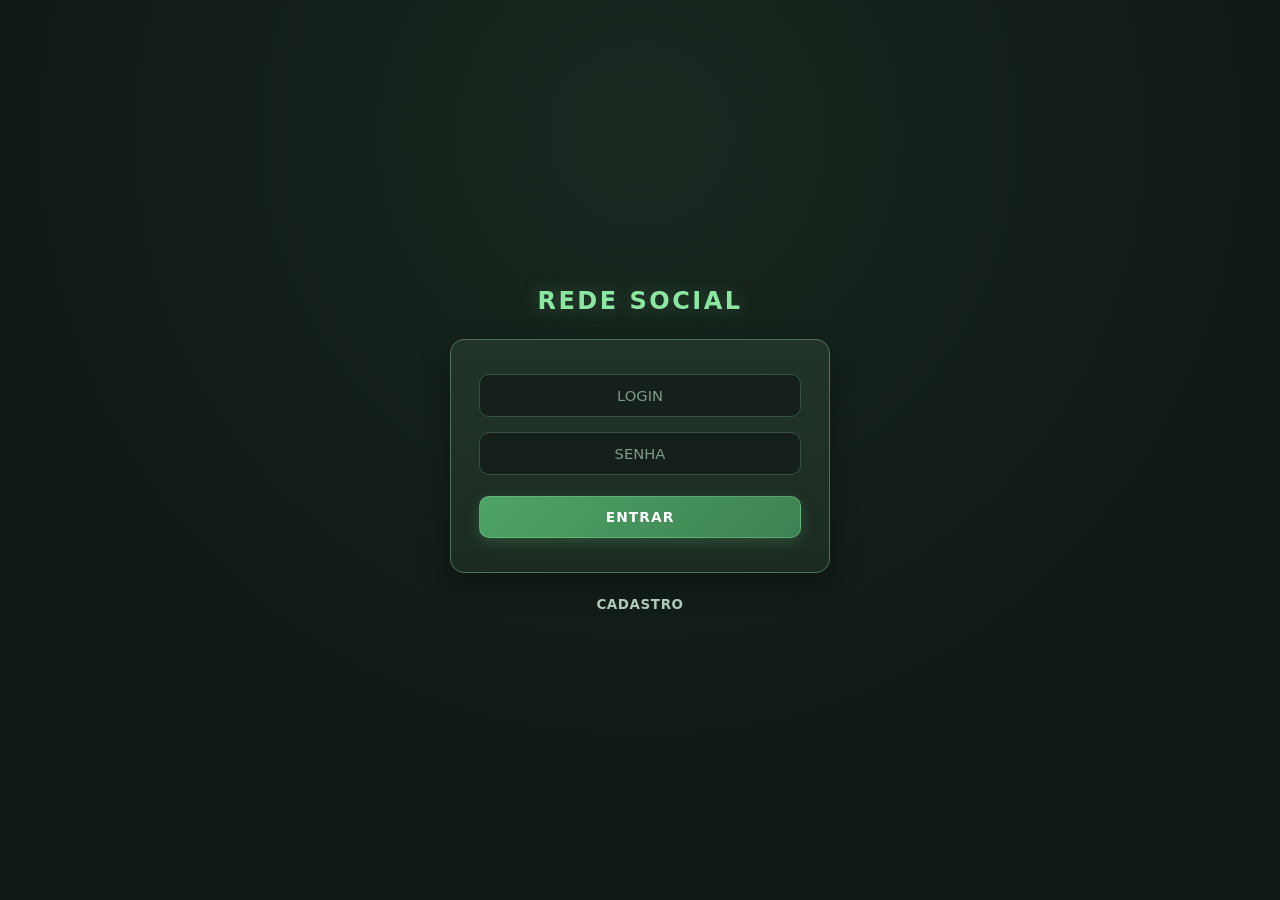
<file: index.html>
<!DOCTYPE html>
<html lang="pt-BR">
<head>
    <meta charset="UTF-8">
    <meta name="viewport" content="width=device-width, initial-scale=1.0">
    <title>Login - Rede Social</title>
    <link rel="stylesheet" href="css/auth.css">
</head>
<body>

    <main class="container-auth">
        <h1 class="titulo-rede">REDE SOCIAL</h1>

        <div class="cartao-auth">
            <form id="form-login" class="form-auth">
                <div class="grupo-campo">
                    <input type="text" id="login-usuario" placeholder="LOGIN" required>
                </div>

                <div class="grupo-campo">
                    <input type="password" id="login-senha" placeholder="SENHA" required>
                </div>

                <p id="msg-erro" class="msg-erro escondido"></p>

                <button type="submit" class="btn-enviar" id="btn-entrar">ENTRAR</button>
            </form>
        </div>

        <a href="html/cadastro.html" class="link-auth">CADASTRO</a>
    </main>

    <script type="module" src="js/auth.js"></script>
</body>
</html>
</file>
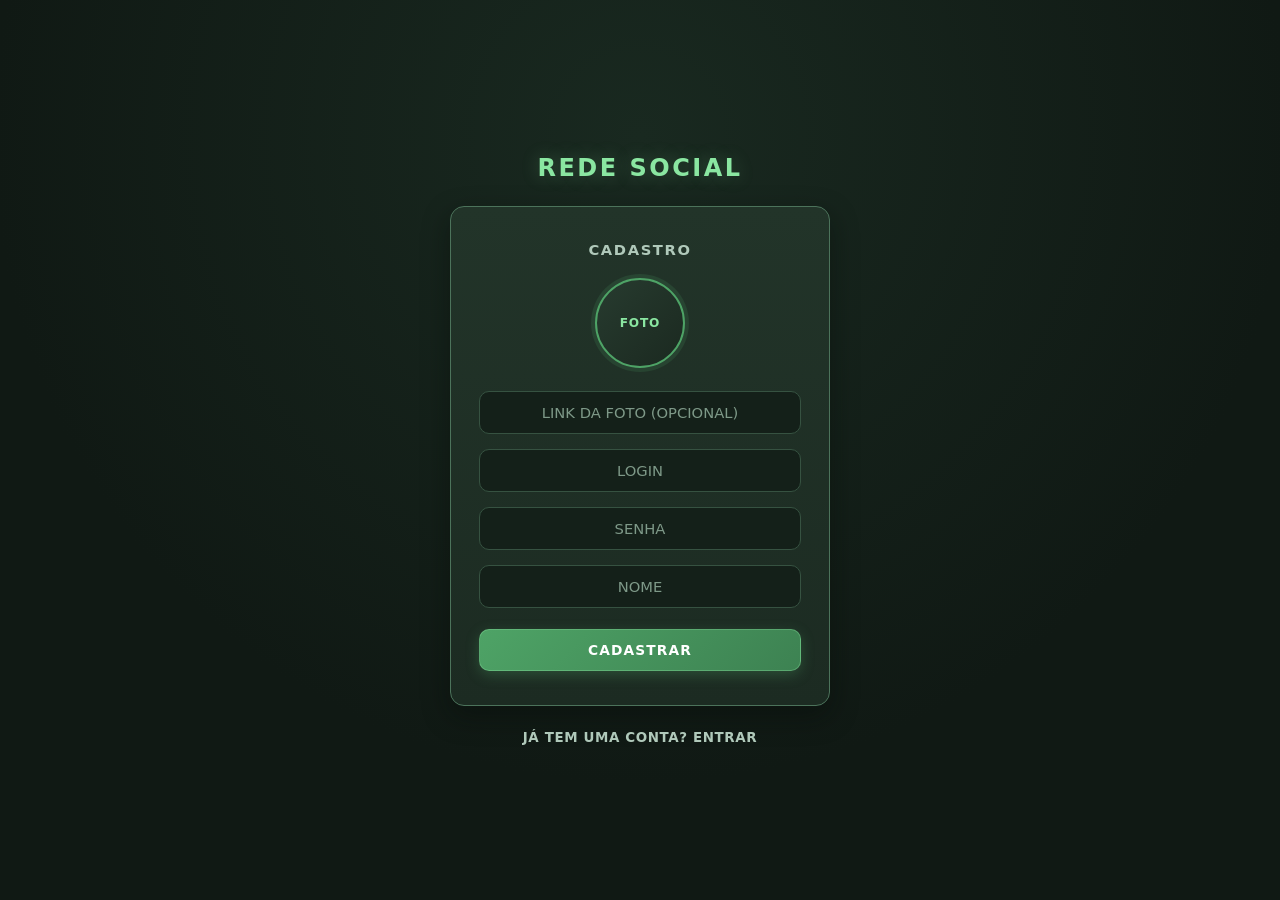
<file: html/cadastro.html>
<!DOCTYPE html>
<html lang="pt-BR">
<head>
    <meta charset="UTF-8">
    <meta name="viewport" content="width=device-width, initial-scale=1.0">
    <title>Cadastro - Rede Social</title>
    <link rel="stylesheet" href="../css/auth.css">
</head>
<body>

    <main class="container-auth">
        <h1 class="titulo-rede">REDE SOCIAL</h1>
        
        <div class="cartao-auth">
            <h2 class="subtitulo-cartao">CADASTRO</h2>

            <form id="form-cadastro" class="form-auth">
                <div class="area-foto">
                    <div class="circulo-foto">
                        <span id="texto-foto">FOTO</span>
                        <img id="preview-foto" class="img-preview escondido" alt="Preview">
                    </div>
                </div>

                <div class="grupo-campo">
                    <input type="url" id="cadastro-foto-url" maxlength="255" placeholder="LINK DA FOTO (OPCIONAL)">
                </div>

                <div class="grupo-campo">
                    <input type="text" id="cadastro-login" placeholder="LOGIN" required>
                </div>
                
                <div class="grupo-campo">
                    <input type="password" id="cadastro-senha" placeholder="SENHA" required>
                </div>
                
                <div class="grupo-campo">
                    <input type="text" id="cadastro-nome" placeholder="NOME" required>
                </div>

                <p id="msg-erro" class="msg-erro escondido"></p>

                <button type="submit" class="btn-enviar" id="btn-cadastrar">CADASTRAR</button>
            </form>
        </div>

        <a href="../index.html" class="link-auth">JÁ TEM UMA CONTA? ENTRAR</a>
    </main>

    <script type="module" src="../js/auth.js"></script>
</body>
</html>
</file>
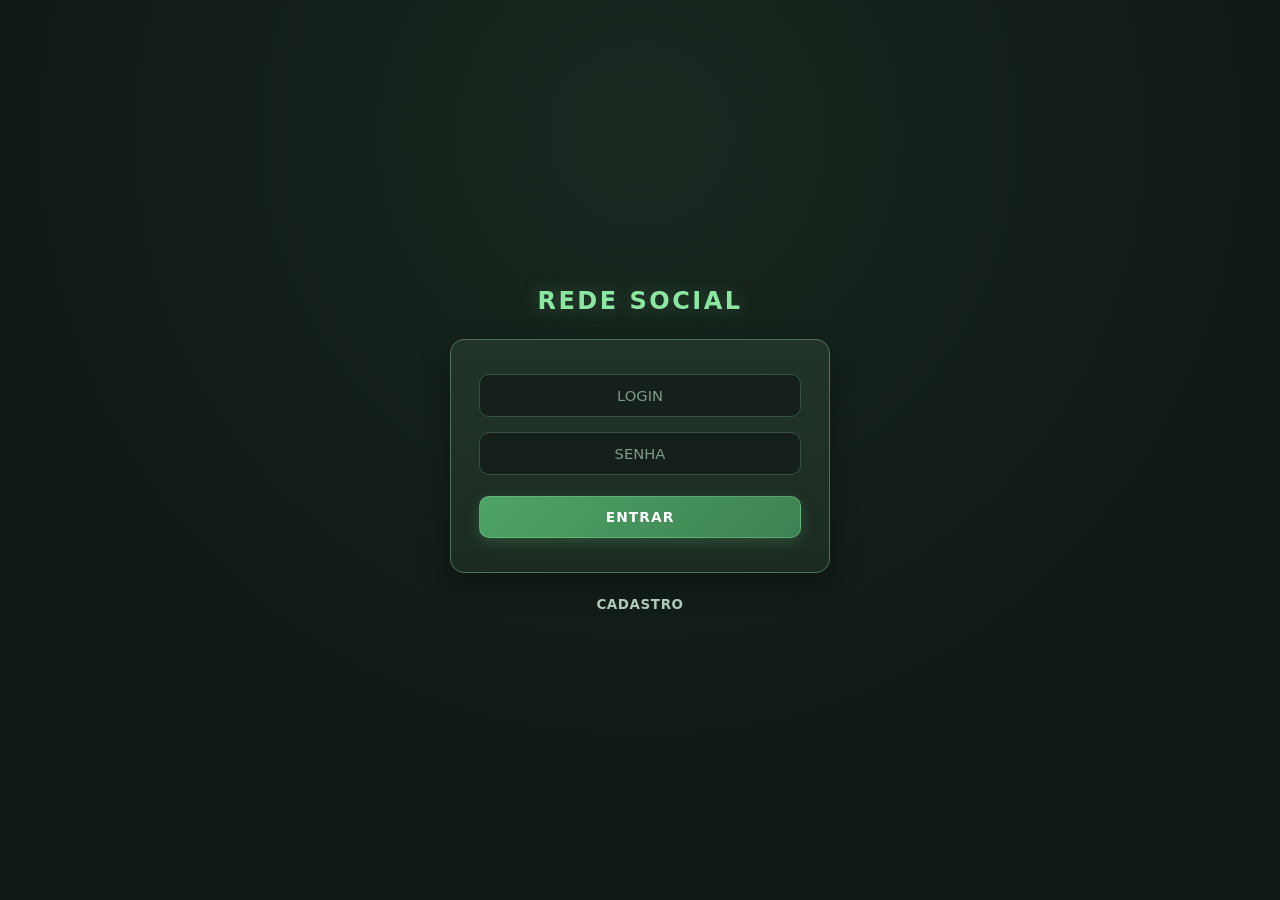
<file: html/feed.html>
<!DOCTYPE html>
<html lang="pt-BR">
<head>
    <meta charset="UTF-8">
    <meta name="viewport" content="width=device-width, initial-scale=1.0">
    <title>Feed - Rede Social</title>
    <link rel="stylesheet" href="../css/feed.css">
</head>
<body>

    <header class="topo-feed">
        <div class="topo-conteudo">
            <h1 class="logo-rede">REDE SOCIAL</h1>
            <div class="topo-usuario">
                <div class="avatar-pequeno" id="topo-avatar"></div>
                <span id="topo-nome">Carregando...</span>
                <button type="button" id="btn-sair" class="btn-sair">SAIR</button>
            </div>
        </div>
    </header>

    <main class="layout-tres-colunas">
        
        <!-- Perfil e Filtro -->
        <aside class="coluna-esquerda">
            <div class="card-perfil">
                <div class="avatar-grande" id="perfil-avatar"></div>
                <h2 id="perfil-nome" class="perfil-nome">Usuário</h2>
                <p id="perfil-login" class="perfil-login">@login</p>
                <div class="perfil-stats">
                    <div>
                        <strong id="stat-posts">0</strong>
                        <span>Posts</span>
                    </div>
                    <div>
                        <strong id="stat-likes">0</strong>
                        <span>Likes dados</span>
                    </div>
                </div>
            </div>

            <nav class="menu-lateral">
                <button type="button" id="btn-todos-posts" class="item-menu ativo">Todos os posts</button>
                <button type="button" id="btn-meus-posts" class="item-menu">Meus posts</button>
            </nav>
        </aside>

        <!--Criar Post + Lista de Posts -->
        <section class="coluna-central">
            <form id="form-novo-post" class="card-criar-post">
                <textarea id="texto-novo-post" rows="3" placeholder="No que você está pensando?"></textarea>

                <div id="grupo-url-post" class="grupo-url-post escondido">
                    <input type="url" id="input-img-post" maxlength="255" placeholder="Link da foto (opcional)">
                </div>

                <div id="area-preview-post" class="preview-post escondido">
                    <img id="img-preview-post" alt="Preview do post">
                    <button type="button" id="btn-remover-img-post" class="btn-remover-img">Remover foto</button>
                </div>

                <p id="erro-post" class="msg-erro escondido"></p>

                <div class="acoes-criar-post">
                    <button type="button" id="btn-toggle-url-post" class="btn-secundario">+ Foto</button>
                    <button type="submit" class="btn-primario">PUBLICAR</button>
                </div>
            </form>

            <div id="barra-filtro" class="barra-filtro escondido">
                <span id="texto-filtro">Filtrando posts</span>
                <button type="button" id="btn-limpar-filtro" class="btn-link">Mostrar todos</button>
            </div>

            <div id="lista-posts" class="lista-posts">
                <p class="estado-vazio">Carregando feed...</p>
            </div>
        </section>

        <!-- Usuários da Rede -->
        <aside class="coluna-direita">
            <div class="card-usuarios">
                <h3 class="titulo-lateral">USUÁRIOS</h3>
                <ul id="lista-usuarios" class="lista-usuarios">
                    <li class="estado-vazio">Carregando...</li>
                </ul>
            </div>
        </aside>
    </main>

    <!-- EDIÇÃO DE POST -->
    <div id="modal-editar-post" class="modal-fundo escondido">
        <div class="modal-caixa">
            <h3>Editar Post</h3>
            <form id="form-editar-post">
                <input type="hidden" id="editar-post-id">
                <textarea id="editar-post-texto" rows="4" required></textarea>

                <div class="grupo-url-post">
                    <input type="url" id="editar-post-input-img" maxlength="255" placeholder="Link da foto (opcional)">
                </div>

                <p id="status-img-edicao" class="texto-auxiliar"></p>

                <div class="botoes-modal">
                    <button type="button" id="btn-cancelar-edicao" class="btn-secundario">Cancelar</button>
                    <button type="submit" class="btn-primario">Salvar alterações</button>
                </div>
            </form>
        </div>
    </div>

    <!-- EDITAR COMENTÁRIO -->
    <div id="modal-editar-comentario" class="modal-fundo escondido">
        <div class="modal-caixa">
            <h3>Editar Comentário</h3>
            <form id="form-editar-comentario">
                <input type="hidden" id="editar-comentario-id">
                <textarea id="editar-comentario-texto" rows="3" required></textarea>

                <div class="botoes-modal">
                    <button type="button" id="btn-cancelar-comentario" class="btn-secundario">Cancelar</button>
                    <button type="submit" class="btn-primario">Salvar alterações</button>
                </div>
            </form>
        </div>
    </div>

    <!-- CONFIRMAR EXCLUSÃo -->
    <div id="modal-confirmar-exclusao" class="modal-fundo escondido">
        <div class="modal-caixa">
            <h3 id="titulo-confirmar-exclusao">Confirmar exclusão</h3>
            <p id="texto-confirmar-exclusao" class="texto-auxiliar">Tem certeza que deseja excluir este item?</p>

            <div class="botoes-modal">
                <button type="button" id="btn-cancelar-exclusao" class="btn-secundario">Cancelar</button>
                <button type="button" id="btn-confirmar-exclusao" class="btn-perigo">Excluir</button>
            </div>
        </div>
    </div>

    <script type="module" src="../js/feed.js"></script>
</body>
</html>
</file>
<file: css/auth.css>
:root {
    --bg-pagina: #101914;
    --bg-card: #1c2b22;
    --bg-card-elevado: #223429;
    --bg-input: #142019;
    --bg-hover: #283d30;

    --borda-sutil: #365241;
    --borda-destaque: #4c735b;
    --borda-foco: #74c989;

    --verde-primario: #4ea366;
    --verde-primario-hover: #5fb878;
    --verde-menta: #8ae6a1;
    --verde-suave-bg: rgba(116, 201, 137, 0.18);

    --texto-principal: #f0f7f2;
    --texto-secundario: #b0c9ba;
    --texto-mutado: #7e9988;

    --vermelho-sutil: #e06c6c;
    --vermelho-bg: rgba(224, 108, 108, 0.14);

    --sombra-card: 0 10px 28px rgba(6, 12, 8, 0.45);
    --raio-card: 14px;
    --raio-input: 10px;
}

* {
    box-sizing: border-box;
    margin: 0;
    padding: 0;
    font-family: "Segoe UI", system-ui, -apple-system, sans-serif;
}

body {
    background-color: var(--bg-pagina);
    background-image: radial-gradient(circle at 50% 15%, #192920 0%, var(--bg-pagina) 65%);
    min-height: 100vh;
    display: flex;
    justify-content: center;
    align-items: center;
    color: var(--texto-principal);
}

/* Container principal centralizado */
.container-auth {
    display: flex;
    flex-direction: column;
    align-items: center;
    gap: 24px;
    width: 100%;
    max-width: 420px;
    padding: 20px;
}

/* Título em destaque (mesmo estilo do topo do feed) */
.titulo-rede {
    font-size: 1.5rem;
    font-weight: 800;
    letter-spacing: 2.5px;
    color: var(--verde-menta);
    text-align: center;
    text-transform: uppercase;
    text-shadow: 0 0 18px rgba(138, 230, 161, 0.25);
}

/* Subtítulo dentro do card */
.subtitulo-cartao {
    text-align: center;
    font-size: 0.92rem;
    font-weight: 700;
    letter-spacing: 1.6px;
    color: var(--texto-secundario);
    text-transform: uppercase;
    margin-bottom: 20px;
}

/* Caixa principal do formulário */
.cartao-auth {
    background: linear-gradient(180deg, var(--bg-card-elevado) 0%, var(--bg-card) 100%);
    border: 1px solid var(--borda-destaque);
    border-radius: var(--raio-card);
    padding: 34px 28px;
    width: 100%;
    box-shadow: var(--sombra-card);
    transition: border-color 0.2s ease, box-shadow 0.2s ease;
}

.cartao-auth:focus-within {
    border-color: var(--borda-foco);
    box-shadow: 0 12px 32px rgba(6, 12, 8, 0.55), 0 0 0 3px rgba(116, 201, 137, 0.12);
}

.form-auth {
    display: flex;
    flex-direction: column;
    gap: 15px;
}

/* Área de Preview Circular da Foto (mesmo anel do avatar do perfil) */
.area-foto {
    display: flex;
    justify-content: center;
    align-items: center;
    margin-bottom: 8px;
}

.circulo-foto {
    width: 90px;
    height: 90px;
    border-radius: 50%;
    border: 2px solid var(--verde-primario);
    box-shadow: 0 0 0 4px rgba(78, 163, 102, 0.16);
    background: linear-gradient(135deg, #273b2f, #1b2920);
    display: flex;
    justify-content: center;
    align-items: center;
    overflow: hidden;
    position: relative;
}

.circulo-foto span {
    font-size: 0.76rem;
    font-weight: 700;
    color: var(--verde-menta);
    text-transform: uppercase;
    letter-spacing: 0.8px;
}

.img-preview {
    width: 100%;
    height: 100%;
    object-fit: cover;
    position: absolute;
    top: 0;
    left: 0;
}

.escondido {
    display: none !important;
}

/* Campos de entrada */
.grupo-campo input {
    width: 100%;
    padding: 12px 14px;
    border: 1px solid var(--borda-sutil);
    border-radius: var(--raio-input);
    background-color: var(--bg-input);
    font-size: 0.92rem;
    font-weight: 500;
    color: var(--texto-principal);
    text-align: center;
    outline: none;
    transition: border-color 0.2s ease, box-shadow 0.2s ease;
}

.grupo-campo input::placeholder {
    color: var(--texto-mutado);
    font-weight: 500;
}

.grupo-campo input:focus {
    border-color: var(--borda-foco);
    box-shadow: 0 0 0 3px rgba(116, 201, 137, 0.12);
}

/* Mensagem de feedback/erro */
.msg-erro {
    padding: 9px 12px;
    border-radius: 8px;
    background-color: var(--vermelho-bg);
    border: 1px solid rgba(224, 108, 108, 0.35);
    color: #f29b9b;
    font-size: 0.84rem;
    font-weight: 600;
    text-align: center;
}

/* Botão principal (idêntico ao PUBLICAR do feed) */
.btn-enviar {
    width: 100%;
    padding: 12px;
    background: linear-gradient(135deg, var(--verde-primario), #3d8252);
    border: 1px solid rgba(138, 230, 161, 0.35);
    border-radius: var(--raio-input);
    font-size: 0.86rem;
    font-weight: 700;
    letter-spacing: 1.1px;
    text-transform: uppercase;
    color: #ffffff;
    cursor: pointer;
    margin-top: 6px;
    box-shadow: 0 4px 14px rgba(78, 163, 102, 0.3);
    transition: all 0.2s ease;
}

.btn-enviar:hover {
    background: linear-gradient(135deg, var(--verde-primario-hover), #47945e);
    transform: translateY(-1px);
    box-shadow: 0 6px 18px rgba(78, 163, 102, 0.42);
}

.btn-enviar:active {
    transform: translateY(0);
}

/* Link para navegação entre login e cadastro */
.link-auth {
    color: var(--texto-secundario);
    text-decoration: none;
    font-size: 0.84rem;
    font-weight: 600;
    letter-spacing: 0.6px;
    padding-bottom: 2px;
    border-bottom
</file>
<file: css/feed.css>
:root {
    --bg-pagina: #101914;
    --bg-topo: rgba(24, 37, 29, 0.94);
    --bg-card: #1c2b22;
    --bg-card-elevado: #223429;
    --bg-input: #142019;
    --bg-hover: #283d30;

    --borda-sutil: #365241;
    --borda-destaque: #4c735b;
    --borda-foco: #74c989;

    --verde-primario: #4ea366;
    --verde-primario-hover: #5fb878;
    --verde-menta: #8ae6a1;
    --verde-suave-bg: rgba(116, 201, 137, 0.18);

    --texto-principal: #f0f7f2;
    --texto-secundario: #b0c9ba;
    --texto-mutado: #7e9988;

    --vermelho-sutil: #e06c6c;
    --vermelho-bg: rgba(224, 108, 108, 0.14);

    --sombra-card: 0 8px 24px rgba(6, 12, 8, 0.38);
    --raio-card: 14px;
    --raio-input: 10px;
}

* {
    margin: 0;
    padding: 0;
    box-sizing: border-box;
    font-family: "Segoe UI", system-ui, -apple-system, sans-serif;
}

body {
    background-color: var(--bg-pagina);
    color: var(--texto-principal);
    min-height: 100vh;
}

.escondido {
    display: none !important;
}

/* ==================== TOPO ==================== */
.topo-feed {
    position: sticky;
    top: 0;
    z-index: 50;
    background-color: var(--bg-topo);
    backdrop-filter: blur(10px);
    border-bottom: 1px solid var(--borda-sutil);
    padding: 14px 24px;
}

.topo-conteudo {
    max-width: 1220px;
    margin: 0 auto;
    display: flex;
    align-items: center;
    justify-content: space-between;
}

.logo-rede {
    font-size: 1.15rem;
    font-weight: 800;
    letter-spacing: 2.5px;
    color: var(--verde-menta);
    text-shadow: 0 0 18px rgba(126, 212, 148, 0.22);
}

.topo-usuario {
    display: flex;
    align-items: center;
    gap: 12px;
}

#topo-nome {
    font-size: 0.92rem;
    font-weight: 600;
    color: var(--texto-principal);
}

.btn-sair {
    background: transparent;
    border: 1px solid var(--borda-destaque);
    color: var(--texto-secundario);
    padding: 6px 14px;
    border-radius: 8px;
    font-size: 0.78rem;
    font-weight: 700;
    letter-spacing: 0.8px;
    cursor: pointer;
    transition: all 0.2s ease;
}

.btn-sair:hover {
    border-color: var(--vermelho-sutil);
    background-color: var(--vermelho-bg);
    color: #f29b9b;
}

/* ==================== LAYOUT 3 COLUNAS ==================== */
.layout-tres-colunas {
    max-width: 1220px;
    margin: 28px auto;
    padding: 0 24px 48px;
    display: grid;
    grid-template-columns: 260px minmax(0, 1fr) 280px;
    gap: 24px;
    align-items: start;
}

.coluna-esquerda,
.coluna-direita {
    position: sticky;
    top: 82px;
}

/* ==================== CARDS BASE ==================== */
.card-perfil,
.menu-lateral,
.card-criar-post,
.card-post,
.card-usuarios,
.barra-filtro {
    background-color: var(--bg-card);
    border: 1px solid var(--borda-sutil);
    border-radius: var(--raio-card);
    box-shadow: var(--sombra-card);
}

/* ==================== COLUNA ESQUERDA: PERFIL ==================== */
.card-perfil {
    padding: 26px 20px 22px;
    text-align: center;
    background: linear-gradient(180deg, #1b2820 0%, var(--bg-card) 100%);
    margin-bottom: 16px;
}

.avatar-pequeno,
.avatar-grande,
.avatar-post,
.avatar-usuario-lista {
    border-radius: 50%;
    background: linear-gradient(135deg, #273b2f, #1b2920);
    border: 2px solid var(--borda-destaque);
    color: var(--verde-menta);
    font-weight: 700;
    display: flex;
    align-items: center;
    justify-content: center;
    overflow: hidden;
    flex-shrink: 0;
}

.avatar-pequeno img,
.avatar-grande img,
.avatar-post img,
.avatar-usuario-lista img {
    width: 100%;
    height: 100%;
    object-fit: cover;
}

.avatar-pequeno {
    width: 34px;
    height: 34px;
    font-size: 0.9rem;
}

.avatar-grande {
    width: 78px;
    height: 78px;
    margin: 0 auto 14px;
    font-size: 1.8rem;
    border-color: var(--verde-primario);
    box-shadow: 0 0 0 4px rgba(76, 154, 99, 0.15);
}

.perfil-nome {
    font-size: 1.1rem;
    font-weight: 700;
    color: var(--texto-principal);
}

.perfil-login {
    font-size: 0.85rem;
    color: var(--texto-mutado);
    margin-top: 2px;
}

.perfil-stats {
    display: grid;
    grid-template-columns: 1fr 1fr;
    gap: 10px;
    margin-top: 18px;
    padding-top: 16px;
    border-top: 1px solid var(--borda-sutil);
}

.perfil-stats div {
    background-color: var(--bg-input);
    border: 1px solid var(--borda-sutil);
    border-radius: 10px;
    padding: 10px 6px;
}

.perfil-stats strong {
    display: block;
    font-size: 1.15rem;
    font-weight: 800;
    color: var(--verde-menta);
}

.perfil-stats span {
    font-size: 0.75rem;
    color: var(--texto-secundario);
}

/* MENU LATERAL */
.menu-lateral {
    padding: 8px;
    display: flex;
    flex-direction: column;
    gap: 6px;
}

.item-menu {
    width: 100%;
    text-align: left;
    background: transparent;
    border: 1px solid transparent;
    color: var(--texto-secundario);
    padding: 11px 14px;
    border-radius: 10px;
    font-size: 0.9rem;
    font-weight: 600;
    cursor: pointer;
    transition: all 0.2s ease;
    position: relative;
}

.item-menu:hover {
    background-color: var(--bg-hover);
    color: var(--texto-principal);
}

.item-menu.ativo {
    background-color: var(--verde-suave-bg);
    border-color: rgba(126, 212, 148, 0.28);
    color: var(--verde-menta);
    padding-left: 18px;
}

.item-menu.ativo::before {
    content: "";
    position: absolute;
    left: 6px;
    top: 22%;
    height: 56%;
    width: 3px;
    border-radius: 4px;
    background-color: var(--verde-menta);
}

/* ==================== COLUNA CENTRAL: CRIAR POST ==================== */
.card-criar-post {
    padding: 18px;
    margin-bottom: 20px;
    background-color: var(--bg-card-elevado);
    border-color: var(--borda-destaque);
    transition: border-color 0.2s ease, box-shadow 0.2s ease;
}

.card-criar-post:focus-within {
    border-color: var(--borda-foco);
    box-shadow: 0 8px 28px rgba(0, 0, 0, 0.45), 0 0 0 3px rgba(95, 163, 112, 0.12);
}

.card-criar-post textarea,
.modal-caixa textarea {
    width: 100%;
    background-color: var(--bg-input);
    border: 1px solid var(--borda-sutil);
    border-radius: var(--raio-input);
    padding: 13px 14px;
    color: var(--texto-principal);
    font-size: 0.95rem;
    line-height: 1.5;
    resize: vertical;
    outline: none;
    transition: border-color 0.2s ease;
}

.card-criar-post textarea::placeholder,
.grupo-url-post input::placeholder,
.form-comentario input::placeholder {
    color: var(--texto-mutado);
}

.card-criar-post textarea:focus,
.modal-caixa textarea:focus {
    border-color: var(--borda-foco);
}

.grupo-url-post {
    margin-top: 10px;
}

.grupo-url-post input {
    width: 100%;
    background-color: var(--bg-input);
    border: 1px solid var(--borda-sutil);
    border-radius: var(--raio-input);
    padding: 10px 14px;
    color: var(--texto-principal);
    font-size: 0.88rem;
    outline: none;
    transition: border-color 0.2s ease;
}

.grupo-url-post input:focus {
    border-color: var(--borda-foco);
}

.preview-post {
    margin-top: 12px;
    position: relative;
    border-radius: 10px;
    overflow: hidden;
    border: 1px solid var(--borda-destaque);
    background-color: var(--bg-input);
}

.preview-post img {
    width: 100%;
    max-height: 280px;
    object-fit: cover;
    display: block;
}

.btn-remover-img {
    position: absolute;
    top: 10px;
    right: 10px;
    background-color: rgba(14, 20, 16, 0.85);
    border: 1px solid var(--borda-destaque);
    color: var(--texto-principal);
    padding: 5px 10px;
    border-radius: 8px;
    font-size: 0.78rem;
    cursor: pointer;
}

.btn-remover-img:hover {
    border-color: var(--vermelho-sutil);
    color: #f29b9b;
}

.acoes-criar-post {
    display: flex;
    justify-content: space-between;
    align-items: center;
    margin-top: 14px;
    padding-top: 12px;
    border-top: 1px solid rgba(38, 54, 44, 0.7);
}

.btn-primario {
    background: linear-gradient(135deg, var(--verde-primario), #3d8252);
    border: 1px solid rgba(126, 212, 148, 0.35);
    color: #ffffff;
    padding: 9px 22px;
    border-radius: 9px;
    font-size: 0.82rem;
    font-weight: 700;
    letter-spacing: 0.9px;
    cursor: pointer;
    box-shadow: 0 4px 14px rgba(76, 154, 99, 0.28);
    transition: all 0.2s ease;
}

.btn-primario:hover {
    background: linear-gradient(135deg, var(--verde-primario-hover), #47945e);
    transform: translateY(-1px);
    box-shadow: 0 6px 18px rgba(76, 154, 99, 0.4);
}

.btn-primario:active {
    transform: translateY(0);
}

.btn-secundario {
    background-color: var(--bg-input);
    border: 1px solid var(--borda-destaque);
    color: var(--texto-secundario);
    padding: 8px 14px;
    border-radius: 9px;
    font-size: 0.84rem;
    font-weight: 600;
    cursor: pointer;
    transition: all 0.2s ease;
}

.btn-secundario:hover {
    background-color: var(--bg-hover);
    border-color: var(--borda-foco);
    color: var(--verde-menta);
}

.msg-erro {
    margin-top: 10px;
    padding: 8px 12px;
    border-radius: 8px;
    background-color: var(--vermelho-bg);
    border: 1px solid rgba(224, 108, 108, 0.35);
    color: #f29b9b;
    font-size: 0.84rem;
}

/* ==================== BARRA DE FILTRO ==================== */
.barra-filtro {
    display: flex;
    align-items: center;
    justify-content: space-between;
    padding: 11px 16px;
    margin-bottom: 16px;
    background-color: var(--verde-suave-bg);
    border-color: rgba(126, 212, 148, 0.3);
    font-size: 0.88rem;
    color: var(--verde-menta);
}

.btn-link {
    background: none;
    border: none;
    color: var(--texto-principal);
    font-weight: 600;
    font-size: 0.84rem;
    text-decoration: underline;
    cursor: pointer;
}

.btn-link:hover {
    color: var(--verde-menta);
}

/* ==================== FEED DE POSTS ==================== */
.lista-posts {
    display: flex;
    flex-direction: column;
    gap: 18px;
}

.card-post {
    padding: 20px;
    transition: border-color 0.2s ease;
}

.card-post:hover {
    border-color: var(--borda-destaque);
}

.post-cabecalho {
    display: flex;
    align-items: flex-start;
    justify-content: space-between;
    gap: 12px;
    margin-bottom: 14px;
}

.post-autor-info {
    display: flex;
    align-items: center;
    gap: 12px;
}

.avatar-post {
    width: 42px;
    height: 42px;
    font-size: 1rem;
}

.post-autor-nome {
    font-size: 0.96rem;
    font-weight: 700;
    color: var(--texto-principal);
}

.post-meta {
    font-size: 0.78rem;
    color: var(--texto-mutado);
    margin-top: 2px;
}

.post-acoes-dono {
    display: flex;
    gap: 6px;
}

.btn-acao-pequeno {
    background-color: var(--bg-input);
    border: 1px solid var(--borda-sutil);
    color: var(--texto-secundario);
    padding: 5px 10px;
    border-radius: 7px;
    font-size: 0.76rem;
    font-weight: 600;
    cursor: pointer;
    transition: all 0.2s ease;
}

.btn-acao-pequeno:hover {
    border-color: var(--borda-foco);
    color: var(--verde-menta);
}

.btn-acao-pequeno.excluir:hover {
    border-color: var(--vermelho-sutil);
    background-color: var(--vermelho-bg);
    color: #f29b9b;
}

.post-texto {
    font-size: 0.96rem;
    line-height: 1.58;
    color: var(--texto-principal);
    white-space: pre-wrap;
    word-break: break-word;
    margin-bottom: 14px;
}

.post-imagem {
    width: 100%;
    max-height: 440px;
    object-fit: cover;
    border-radius: 10px;
    border: 1px solid var(--borda-sutil);
    margin-bottom: 14px;
    display: block;
}

.post-rodape {
    display: flex;
    align-items: center;
    gap: 16px;
    padding-top: 12px;
    border-top: 1px solid var(--borda-sutil);
}

/* BOTÃO DE LIKE COM CORAÇÃO ANIMADO */
.btn-like {
    display: inline-flex;
    align-items: center;
    gap: 7px;
    background-color: var(--bg-input);
    border: 1px solid var(--borda-destaque);
    color: var(--texto-secundario);
    padding: 6px 14px;
    border-radius: 20px;
    cursor: pointer;
    font-size: 0.85rem;
    font-weight: 600;
    transition: all 0.2s ease;
}

.btn-like:hover {
    border-color: var(--borda-foco);
    color: var(--texto-principal);
}

.btn-like:active {
    transform: scale(0.92);
}

.icone-like {
    fill: transparent;
    stroke: currentColor;
    stroke-width: 2;
    transition: fill 0.2s ease, stroke 0.2s ease;
}

.btn-like.curtido {
    background-color: var(--verde-suave-bg);
    border-color: var(--borda-foco);
    color: var(--verde-menta);
}

.btn-like.curtido .icone-like {
    fill: var(--verde-menta);
    stroke: var(--verde-menta);
    animation: pulsoLike 0.3s ease;
}

@keyframes pulsoLike {
    0% { transform: scale(1); }
    50% { transform: scale(1.35); }
    100% { transform: scale(1); }
}

.contador-comentarios {
    font-size: 0.83rem;
    color: var(--texto-mutado);
}

/* ==================== COMENTÁRIOS ==================== */
.secao-comentarios {
    margin-top: 14px;
    padding-top: 14px;
    border-top: 1px solid rgba(38, 54, 44, 0.65);
}

.lista-comentarios {
    display: flex;
    flex-direction: column;
    gap: 8px;
    margin-bottom: 12px;
}

.item-comentario {
    background-color: var(--bg-input);
    border: 1px solid var(--borda-sutil);
    border-radius: 10px;
    padding: 10px 12px;
}

.comentario-topo {
    display: flex;
    align-items: center;
    justify-content: space-between;
    gap: 8px;
    margin-bottom: 4px;
}

.comentario-autor {
    font-size: 0.84rem;
    font-weight: 700;
    color: var(--verde-menta);
    margin-right: 6px;
}

.comentario-data {
    font-size: 0.74rem;
    color: var(--texto-mutado);
}

.comentario-texto {
    font-size: 0.88rem;
    line-height: 1.45;
    color: var(--texto-principal);
    word-break: break-word;
}

.form-comentario {
    display: flex;
    gap: 8px;
}

.form-comentario input {
    flex: 1;
    background-color: var(--bg-input);
    border: 1px solid var(--borda-sutil);
    border-radius: 9px;
    padding: 9px 12px;
    color: var(--texto-principal);
    font-size: 0.86rem;
    outline: none;
    transition: border-color 0.2s ease;
}

.form-comentario input:focus {
    border-color: var(--borda-foco);
}

/* ==================== COLUNA DIREITA: USUÁRIOS ==================== */
.card-usuarios {
    padding: 18px 14px;
}

.titulo-lateral {
    font-size: 0.78rem;
    font-weight: 800;
    letter-spacing: 1.5px;
    color: var(--verde-menta);
    padding: 0 6px 12px;
    margin-bottom: 10px;
    border-bottom: 1px solid var(--borda-sutil);
}

.lista-usuarios {
    list-style: none;
    max-height: calc(100vh - 190px);
    overflow-y: auto;
    overflow-x: hidden;
    display: flex;
    flex-direction: column;
    gap: 6px;
    padding-right: 4px;
}

/* Scrollbar dark personalizada */
.lista-usuarios::-webkit-scrollbar {
    width: 6px;
}

.lista-usuarios::-webkit-scrollbar-track {
    background: var(--bg-input);
    border-radius: 6px;
}

.lista-usuarios::-webkit-scrollbar-thumb {
    background: var(--borda-destaque);
    border-radius: 6px;
}

.lista-usuarios::-webkit-scrollbar-thumb:hover {
    background: var(--borda-foco);
}

.item-usuario-lateral {
    display: flex;
    align-items: center;
    gap: 10px;
    padding: 9px 10px;
    border-radius: 10px;
    border: 1px solid transparent;
    cursor: pointer;
    transition: all 0.18s ease;
    min-width: 0;
}

.item-usuario-lateral > div:last-child {
    min-width: 0;
    flex: 1;
}

.item-usuario-lateral:hover {
    background-color: var(--bg-hover);
    border-color: var(--borda-sutil);
}

.item-usuario-lateral.selecionado {
    background-color: var(--verde-suave-bg);
    border-color: rgba(126, 212, 148, 0.35);
}

.avatar-usuario-lista {
    width: 36px;
    height: 36px;
    font-size: 0.88rem;
}

.usuario-lateral-nome {
    font-size: 0.88rem;
    font-weight: 600;
    color: var(--texto-principal);
    white-space: nowrap;
    overflow: hidden;
    text-overflow: ellipsis;
}

.usuario-lateral-login {
    font-size: 0.76rem;
    color: var(--texto-mutado);
    white-space: nowrap;
    overflow: hidden;
    text-overflow: ellipsis;
}

/* ==================== MODAL EDIÇÃO ==================== */
.modal-fundo {
    position: fixed;
    inset: 0;
    background-color: rgba(8, 12, 10, 0.78);
    backdrop-filter: blur(4px);
    display: flex;
    align-items: center;
    justify-content: center;
    z-index: 100;
    padding: 20px;
}

.modal-caixa {
    width: 100%;
    max-width: 500px;
    background-color: var(--bg-card-elevado);
    border: 1px solid var(--borda-destaque);
    border-radius: var(--raio-card);
    padding: 24px;
    box-shadow: 0 18px 48px rgba(0, 0, 0, 0.6);
}

.modal-caixa h3 {
    font-size: 1.05rem;
    color: var(--verde-menta);
    margin-bottom: 14px;
}

.texto-auxiliar {
    font-size: 0.78rem;
    color: var(--texto-mutado);
    margin-top: 8px;
}

.botoes-modal {
    display: flex;
    justify-content: flex-end;
    gap: 10px;
    margin-top: 18px;
}

.estado-vazio {
    text-align: center;
    padding: 32px 16px;
    color: var(--texto-mutado);
    font-size: 0.92rem;
}

/* ==================== RESPONSIVO ==================== */
@media (max-width: 980px) {
    .layout-tres-colunas {
        grid-template-columns: 230px minmax(0, 1fr);
    }

    .coluna-direita {
        display: none;
    }
}

@media (max-width: 700px) {
    .layout-tres-colunas {
        grid-template-columns: 1fr;
    }

    .coluna-esquerda {
        position: static;
    }
}

.btn-perigo {
    padding: 9px 16px;
    border-radius: var(--raio-input);
    border: 1px solid rgba(224, 108, 108, 0.45);
    background-color: var(--vermelho-bg);
    color: #f5a3a3;
    font-size: 0.84rem;
    font-weight: 700;
    cursor: pointer;
    transition: all 0.2s ease;
}

.btn-perigo:hover {
    background-color: rgba(224, 108, 108, 0.26);
    border-color: var(--vermelho-sutil);
    color: #ffffff;
}

.comentario-autor-info {
    display: flex;
    align-items: center;
    gap: 8px;
}

.avatar-comentario {
    width: 28px;
    height: 28px;
    border-radius: 50%;
    background-color: var(--verde-destaque);
    color: #0b140e;
    font-size: 0.78rem;
    font-weight: 700;
    display: flex;
    align-items: center;
    justify-content: center;
    overflow: hidden;
    flex-shrink: 0;
    border: 1px solid var(--borda-suave);
}

.avatar-comentario img {
    width: 100%;
    height: 100%;
    object-fit: cover;
}
</file>
